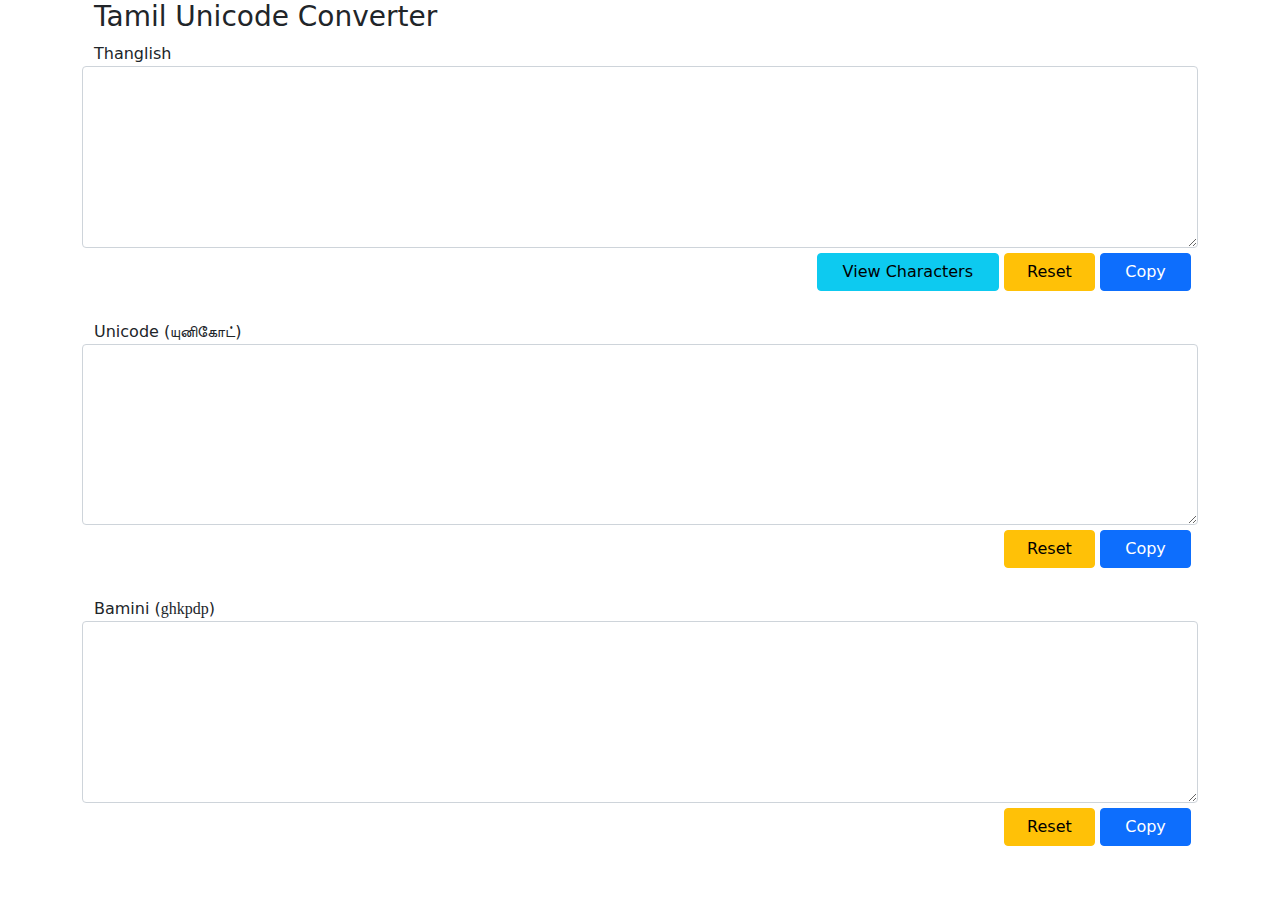
<file: index.html>
<!DOCTYPE html>
<html>
  <head>
    <title>Unicode converter</title>
    <link rel="stylesheet" href="bootstrap.min.css" />
  </head>
  <body>
    <div class="container">
      <div class="container-fluid">
        <h3>Tamil Unicode Converter</h3>
        <span class="TableText"> Thanglish </span>
        <div class="row">
          <textarea
            id="textArea0"
            class="form-control"
            onkeyup="convertToUnicode();convertToBamini();"
            onclick="convertToUnicode();convertToBamini();"
            onselect="convertToUnicode();convertToBamini();"
            name="textArea0"
            rows="6"
          ></textarea>
          <div class="row" id="button-group">
            <a
              class="btn btn-info col-md-2"
              onclick="showLettersTable()"
              href="#"
              role="button"
            >
              View Characters
            </a>
            &nbsp;
            <button
              class="btn btn-warning col-md-1"
              onclick="resetArea('textArea0')"
            >
              Reset
            </button>
            &nbsp;
            <button
              class="btn btn-primary col-md-1"
              onclick="copyit('textArea0');"
            >
              Copy
            </button>
          </div>
        </div>
        <br />
        <span class="TableText">
          Unicode (<font face="Arial">யுனிகோட்</font>)
        </span>
        <div class="row">
          <textarea
            id="textArea1"
            class="form-control"
            onkeyup="convertToBamini();"
            onclick="convertToBamini();"
            onselect="convertToBamini();"
            name="textArea1"
            rows="6"
          ></textarea>
          <div class="row" id="button-group">
            <button
              class="btn btn-warning col-md-1"
              onclick="resetArea('textArea1')"
            >
              Reset
            </button>
            &nbsp;
            <button
              class="btn btn-primary col-md-1"
              onclick="copyit('textArea1');"
            >
              Copy
            </button>
          </div>
        </div>
        <br />
        <span class="TableText">
          Bamini (<font face="Bamini">ghkpdp</font>)
        </span>
        <div class="row">
          <textarea
            id="textArea2"
            name="textArea2"
            class="form-control"
            rows="6"
          ></textarea>
          <div class="row" id="button-group">
            <br />
            <button
              class="btn btn-warning col-md-1"
              onclick="resetArea('textArea2')"
            >
              Reset
            </button>
            &nbsp;
            <button
              class="btn btn-primary col-md-1"
              onclick="copyit('textArea2');"
            >
              Copy
            </button>
          </div>
        </div>
      </div>
    </div>

    <script src="converter.js"></script>
  </body>
</html>
</file>
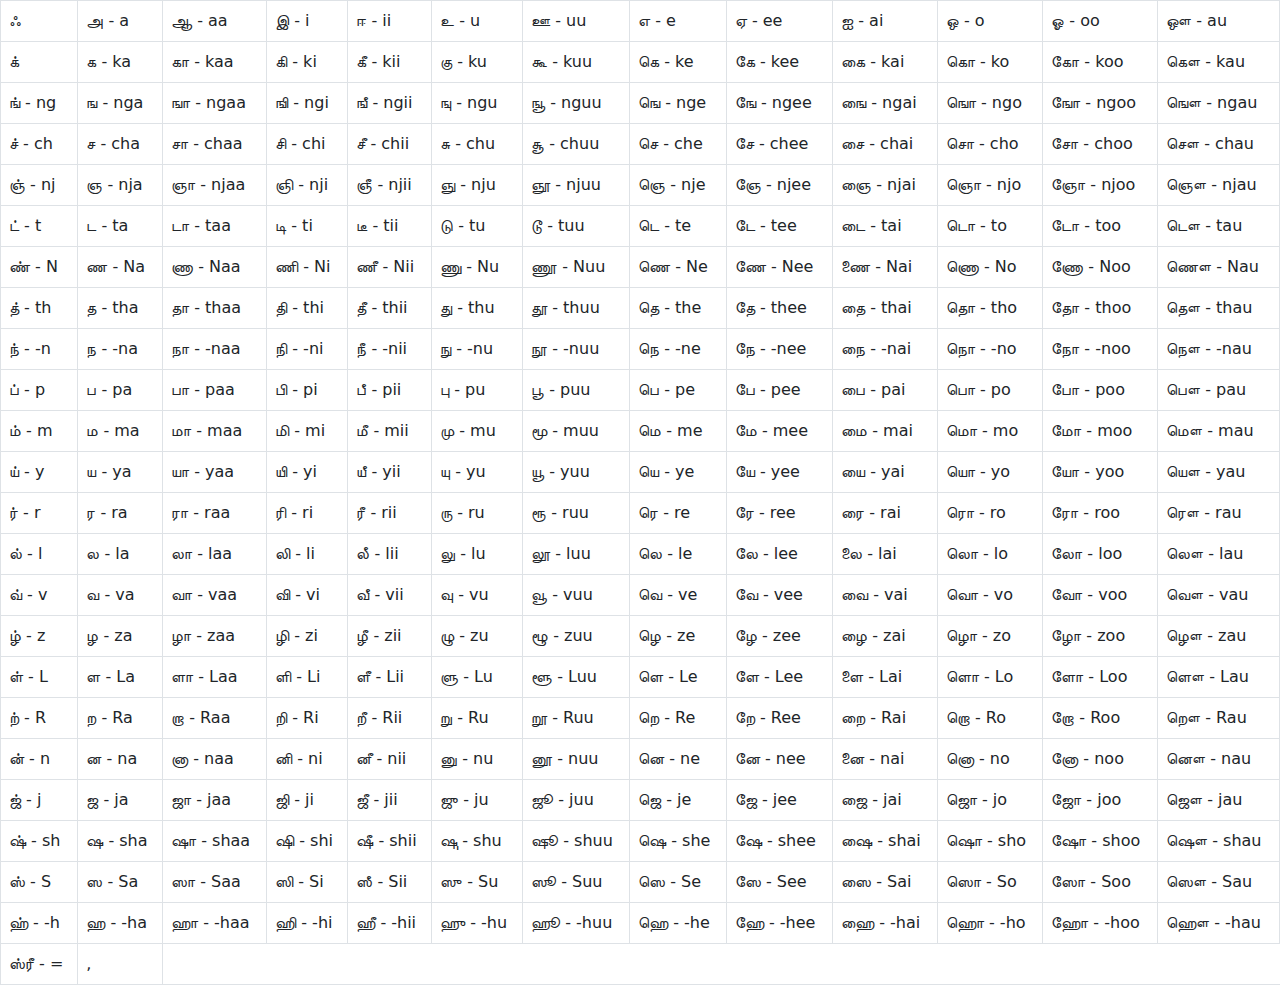
<file: letters.html>
<!DOCTYPE html>
<html lang="en">
  <head>
    <meta charset="UTF-8" />
    <meta http-equiv="X-UA-Compatible" content="IE=edge" />
    <meta name="viewport" content="width=device-width, initial-scale=1.0" />
    <link rel="stylesheet" href="bootstrap.min.css" />
    <title>Tamil Letters Table</title>
  </head>
  <body>
    <div id="letters-table">
      <table class="table table-bordered">
        <tr scope="row">
          <td>ஃ</td>
          <td>அ - a</td>
          <td>ஆ - aa</td>
          <td>இ - i</td>
          <td>ஈ - ii</td>
          <td>உ - u</td>
          <td>ஊ - uu</td>
          <td>எ - e</td>
          <td>ஏ - ee</td>
          <td>ஐ - ai</td>
          <td>ஒ - o</td>
          <td>ஓ - oo</td>
          <td>ஔ - au</td>
        </tr>
        <tr scope="row">
          <td>க்</td>
          <td>க - ka</td>
          <td>கா - kaa</td>
          <td>கி - ki</td>
          <td>கீ - kii</td>
          <td>கு - ku</td>
          <td>கூ - kuu</td>
          <td>கெ - ke</td>
          <td>கே - kee</td>
          <td>கை - kai</td>
          <td>கொ - ko</td>
          <td>கோ - koo</td>
          <td>கௌ - kau</td>
        </tr>
        <tr scope="row">
          <td>ங் - ng</td>
          <td>ங - nga</td>
          <td>ஙா - ngaa</td>
          <td>ஙி - ngi</td>
          <td>ஙீ - ngii</td>
          <td>ஙு - ngu</td>
          <td>ஙூ - nguu</td>
          <td>ஙெ - nge</td>
          <td>ஙே - ngee</td>
          <td>ஙை - ngai</td>
          <td>ஙொ - ngo</td>
          <td>ஙோ - ngoo</td>
          <td>ஙௌ - ngau</td>
        </tr>
        <tr scope="row">
          <td>ச் - ch</td>
          <td>ச - cha</td>
          <td>சா - chaa</td>
          <td>சி - chi</td>
          <td>சீ - chii</td>
          <td>சு - chu</td>
          <td>சூ - chuu</td>
          <td>செ - che</td>
          <td>சே - chee</td>
          <td>சை - chai</td>
          <td>சொ - cho</td>
          <td>சோ - choo</td>
          <td>சௌ - chau</td>
        </tr>
        <tr scope="row">
          <td>ஞ் - nj</td>
          <td>ஞ - nja</td>
          <td>ஞா - njaa</td>
          <td>ஞி - nji</td>
          <td>ஞீ - njii</td>
          <td>ஞு - nju</td>
          <td>ஞூ - njuu</td>
          <td>ஞெ - nje</td>
          <td>ஞே - njee</td>
          <td>ஞை - njai</td>
          <td>ஞொ - njo</td>
          <td>ஞோ - njoo</td>
          <td>ஞௌ - njau</td>
        </tr>
        <tr scope="row">
          <td>ட் - t</td>
          <td>ட - ta</td>
          <td>டா - taa</td>
          <td>டி - ti</td>
          <td>டீ - tii</td>
          <td>டு - tu</td>
          <td>டூ - tuu</td>
          <td>டெ - te</td>
          <td>டே - tee</td>
          <td>டை - tai</td>
          <td>டொ - to</td>
          <td>டோ - too</td>
          <td>டௌ - tau</td>
        </tr>
        <tr scope="row">
          <td>ண் - N</td>
          <td>ண - Na</td>
          <td>ணா - Naa</td>
          <td>ணி - Ni</td>
          <td>ணீ - Nii</td>
          <td>ணு - Nu</td>
          <td>ணூ - Nuu</td>
          <td>ணெ - Ne</td>
          <td>ணே - Nee</td>
          <td>ணை - Nai</td>
          <td>ணொ - No</td>
          <td>ணோ - Noo</td>
          <td>ணௌ - Nau</td>
        </tr>
        <tr scope="row">
          <td>த் - th</td>
          <td>த - tha</td>
          <td>தா - thaa</td>
          <td>தி - thi</td>
          <td>தீ - thii</td>
          <td>து - thu</td>
          <td>தூ - thuu</td>
          <td>தெ - the</td>
          <td>தே - thee</td>
          <td>தை - thai</td>
          <td>தொ - tho</td>
          <td>தோ - thoo</td>
          <td>தௌ - thau</td>
        </tr>
        <tr scope="row">
          <td>ந் - -n</td>
          <td>ந - -na</td>
          <td>நா - -naa</td>
          <td>நி - -ni</td>
          <td>நீ - -nii</td>
          <td>நு - -nu</td>
          <td>நூ - -nuu</td>
          <td>நெ - -ne</td>
          <td>நே - -nee</td>
          <td>நை - -nai</td>
          <td>நொ - -no</td>
          <td>நோ - -noo</td>
          <td>நௌ - -nau</td>
        </tr>
        <tr scope="row">
          <td>ப் - p</td>
          <td>ப - pa</td>
          <td>பா - paa</td>
          <td>பி - pi</td>
          <td>பீ - pii</td>
          <td>பு - pu</td>
          <td>பூ - puu</td>
          <td>பெ - pe</td>
          <td>பே - pee</td>
          <td>பை - pai</td>
          <td>பொ - po</td>
          <td>போ - poo</td>
          <td>பௌ - pau</td>
        </tr>
        <tr scope="row">
          <td>ம் - m</td>
          <td>ம - ma</td>
          <td>மா - maa</td>
          <td>மி - mi</td>
          <td>மீ - mii</td>
          <td>மு - mu</td>
          <td>மூ - muu</td>
          <td>மெ - me</td>
          <td>மே - mee</td>
          <td>மை - mai</td>
          <td>மொ - mo</td>
          <td>மோ - moo</td>
          <td>மௌ - mau</td>
        </tr>
        <tr scope="row">
          <td>ய் - y</td>
          <td>ய - ya</td>
          <td>யா - yaa</td>
          <td>யி - yi</td>
          <td>யீ - yii</td>
          <td>யு - yu</td>
          <td>யூ - yuu</td>
          <td>யெ - ye</td>
          <td>யே - yee</td>
          <td>யை - yai</td>
          <td>யொ - yo</td>
          <td>யோ - yoo</td>
          <td>யௌ - yau</td>
        </tr>
        <tr scope="row">
          <td>ர் - r</td>
          <td>ர - ra</td>
          <td>ரா - raa</td>
          <td>ரி - ri</td>
          <td>ரீ - rii</td>
          <td>ரு - ru</td>
          <td>ரூ - ruu</td>
          <td>ரெ - re</td>
          <td>ரே - ree</td>
          <td>ரை - rai</td>
          <td>ரொ - ro</td>
          <td>ரோ - roo</td>
          <td>ரௌ - rau</td>
        </tr>
        <tr scope="row">
          <td>ல் - l</td>
          <td>ல - la</td>
          <td>லா - laa</td>
          <td>லி - li</td>
          <td>லீ - lii</td>
          <td>லு - lu</td>
          <td>லூ - luu</td>
          <td>லெ - le</td>
          <td>லே - lee</td>
          <td>லை - lai</td>
          <td>லொ - lo</td>
          <td>லோ - loo</td>
          <td>லௌ - lau</td>
        </tr>
        <tr scope="row">
          <td>வ் - v</td>
          <td>வ - va</td>
          <td>வா - vaa</td>
          <td>வி - vi</td>
          <td>வீ - vii</td>
          <td>வு - vu</td>
          <td>வூ - vuu</td>
          <td>வெ - ve</td>
          <td>வே - vee</td>
          <td>வை - vai</td>
          <td>வொ - vo</td>
          <td>வோ - voo</td>
          <td>வௌ - vau</td>
        </tr>
        <tr scope="row">
          <td>ழ் - z</td>
          <td>ழ - za</td>
          <td>ழா - zaa</td>
          <td>ழி - zi</td>
          <td>ழீ - zii</td>
          <td>ழு - zu</td>
          <td>ழூ - zuu</td>
          <td>ழெ - ze</td>
          <td>ழே - zee</td>
          <td>ழை - zai</td>
          <td>ழொ - zo</td>
          <td>ழோ - zoo</td>
          <td>ழௌ - zau</td>
        </tr>
        <tr scope="row">
          <td>ள் - L</td>
          <td>ள - La</td>
          <td>ளா - Laa</td>
          <td>ளி - Li</td>
          <td>ளீ - Lii</td>
          <td>ளு - Lu</td>
          <td>ளூ - Luu</td>
          <td>ளெ - Le</td>
          <td>ளே - Lee</td>
          <td>ளை - Lai</td>
          <td>ளொ - Lo</td>
          <td>ளோ - Loo</td>
          <td>ளௌ - Lau</td>
        </tr>
        <tr scope="row">
          <td>ற் - R</td>
          <td>ற - Ra</td>
          <td>றா - Raa</td>
          <td>றி - Ri</td>
          <td>றீ - Rii</td>
          <td>று - Ru</td>
          <td>றூ - Ruu</td>
          <td>றெ - Re</td>
          <td>றே - Ree</td>
          <td>றை - Rai</td>
          <td>றொ - Ro</td>
          <td>றோ - Roo</td>
          <td>றௌ - Rau</td>
        </tr>
        <tr scope="row">
          <td>ன் - n</td>
          <td>ன - na</td>
          <td>னா - naa</td>
          <td>னி - ni</td>
          <td>னீ - nii</td>
          <td>னு - nu</td>
          <td>னூ - nuu</td>
          <td>னெ - ne</td>
          <td>னே - nee</td>
          <td>னை - nai</td>
          <td>னொ - no</td>
          <td>னோ - noo</td>
          <td>னௌ - nau</td>
        </tr>
        <tr scope="row">
          <td>ஜ் - j</td>
          <td>ஜ - ja</td>
          <td>ஜா - jaa</td>
          <td>ஜி - ji</td>
          <td>ஜீ - jii</td>
          <td>ஜு - ju</td>
          <td>ஜூ - juu</td>
          <td>ஜெ - je</td>
          <td>ஜே - jee</td>
          <td>ஜை - jai</td>
          <td>ஜொ - jo</td>
          <td>ஜோ - joo</td>
          <td>ஜௌ - jau</td>
        </tr>
        <tr scope="row">
          <td>ஷ் - sh</td>
          <td>ஷ - sha</td>
          <td>ஷா - shaa</td>
          <td>ஷி - shi</td>
          <td>ஷீ - shii</td>
          <td>ஷு - shu</td>
          <td>ஷூ - shuu</td>
          <td>ஷெ - she</td>
          <td>ஷே - shee</td>
          <td>ஷை - shai</td>
          <td>ஷொ - sho</td>
          <td>ஷோ - shoo</td>
          <td>ஷௌ - shau</td>
        </tr>
        <tr scope="row">
          <td>ஸ் - S</td>
          <td>ஸ - Sa</td>
          <td>ஸா - Saa</td>
          <td>ஸி - Si</td>
          <td>ஸீ - Sii</td>
          <td>ஸு - Su</td>
          <td>ஸூ - Suu</td>
          <td>ஸெ - Se</td>
          <td>ஸே - See</td>
          <td>ஸை - Sai</td>
          <td>ஸொ - So</td>
          <td>ஸோ - Soo</td>
          <td>ஸௌ - Sau</td>
        </tr>
        <tr scope="row">
          <td>ஹ் - -h</td>
          <td>ஹ - -ha</td>
          <td>ஹா - -haa</td>
          <td>ஹி - -hi</td>
          <td>ஹீ - -hii</td>
          <td>ஹு - -hu</td>
          <td>ஹூ - -huu</td>
          <td>ஹெ - -he</td>
          <td>ஹே - -hee</td>
          <td>ஹை - -hai</td>
          <td>ஹொ - -ho</td>
          <td>ஹோ - -hoo</td>
          <td>ஹௌ - -hau</td>
        </tr>
        <tr scope="row">
          <td>ஸ்ரீ - =</td>
          <td>,</td>
        </tr>
      </table>
    </div>
  </body>
</html>
</file>
